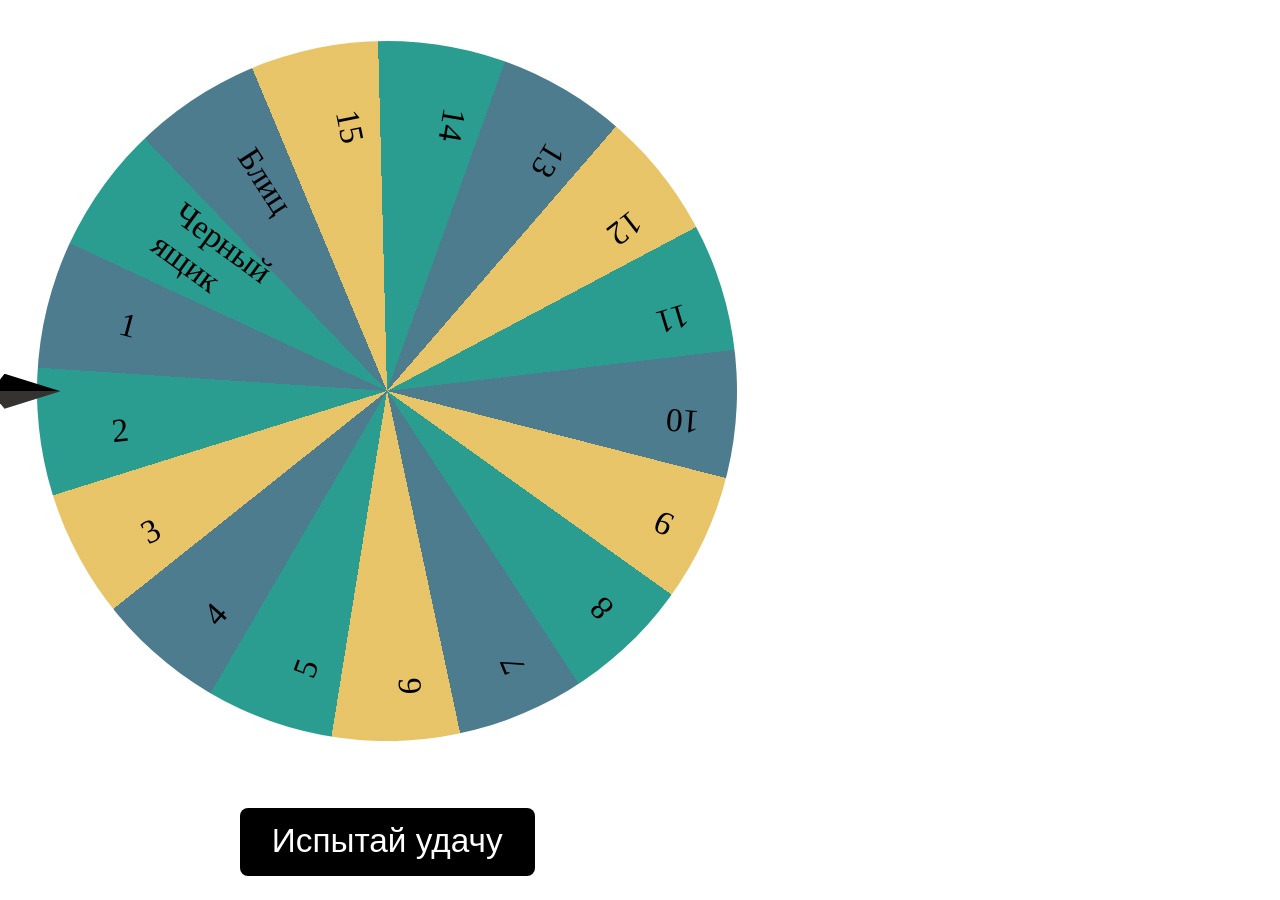
<file: Victorina/Assets/рулетка/index.html>
<!DOCTYPE html>
<html lang="ru" >
<head>
  <meta charset="UTF-8">
  <title>Колесо удачи</title>
  <!-- используем всю ширину экрана -->
  <meta name="viewport" content="width=device-width, initial-scale=1">
  <!-- подключаем стили -->
  <link rel="stylesheet" href="css/style.css">

</head>
<body>
<!-- главный блок -->
  <div class="deal-wheel">
  <!-- блок с призами -->
  <ul class="spinner"></ul>
  <!-- язычок барабана -->
  <div class="ticker"></div>
  <!-- кнопка -->
  <button class="btn-spin">Испытай удачу</button>
  <p class="spinner-text"></p>
  <p class="spinner-text-b"></p>
</div>
  <!-- подключаем скрипт -->
  <script  src="script.js"></script>

</body>
</html>
</file>
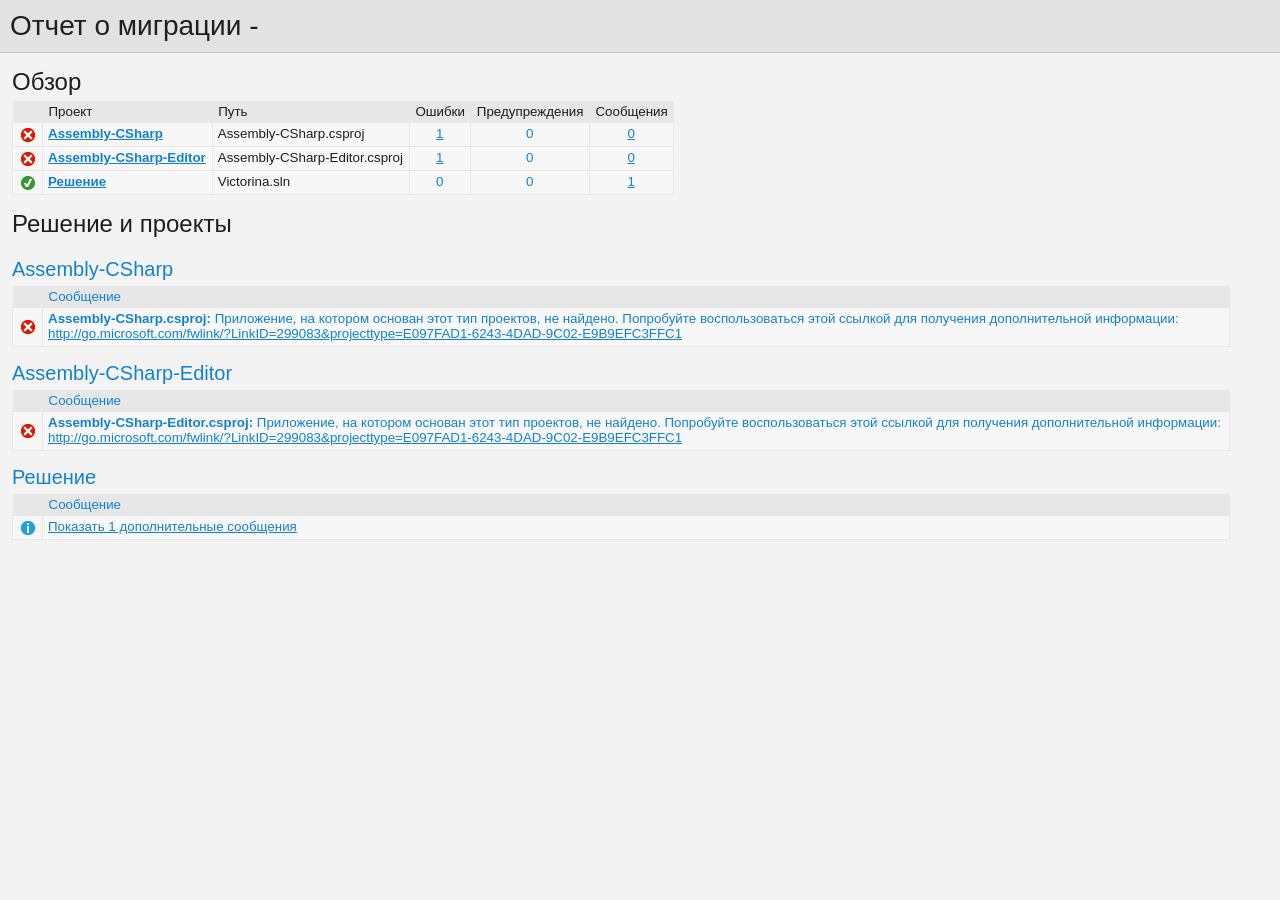
<file: Victorina/UpgradeLog.htm>
﻿<!DOCTYPE html>
<!-- saved from url=(0014)about:internet -->
 <html xmlns:msxsl="urn:schemas-microsoft-com:xslt"><head><meta content="en-us" http-equiv="Content-Language" /><meta content="text/html; charset=utf-16" http-equiv="Content-Type" /><title _locID="ConversionReport0">
          Отчет о переносе
        </title><style> 
                    /* Body style, for the entire document */
                    body
                    {
                        background: #F3F3F4;
                        color: #1E1E1F;
                        font-family: "Segoe UI", Tahoma, Geneva, Verdana, sans-serif;
                        padding: 0;
                        margin: 0;
                    }

                    /* Header1 style, used for the main title */
                    h1
                    {
                        padding: 10px 0px 10px 10px;
                        font-size: 21pt;
                        background-color: #E2E2E2;
                        border-bottom: 1px #C1C1C2 solid; 
                        color: #201F20;
                        margin: 0;
                        font-weight: normal;
                    }

                    /* Header2 style, used for "Overview" and other sections */
                    h2
                    {
                        font-size: 18pt;
                        font-weight: normal;
                        padding: 15px 0 5px 0;
                        margin: 0;
                    }

                    /* Header3 style, used for sub-sections, such as project name */
                    h3
                    {
                        font-weight: normal;
                        font-size: 15pt;
                        margin: 0;
                        padding: 15px 0 5px 0;
                        background-color: transparent;
                    }

                    /* Color all hyperlinks one color */
                    a
                    {
                        color: #1382CE;
                    }

                    /* Table styles */ 
                    table
                    {
                        border-spacing: 0 0;
                        border-collapse: collapse;
                        font-size: 10pt;
                    }

                    table th
                    {
                        background: #E7E7E8;
                        text-align: left;
                        text-decoration: none;
                        font-weight: normal;
                        padding: 3px 6px 3px 6px;
                    }

                    table td
                    {
                        vertical-align: top;
                        padding: 3px 6px 5px 5px;
                        margin: 0px;
                        border: 1px solid #E7E7E8;
                        background: #F7F7F8;
                    }

                    /* Local link is a style for hyperlinks that link to file:/// content, there are lots so color them as 'normal' text until the user mouse overs */
                    .localLink
                    {
                        color: #1E1E1F;
                        background: #EEEEED;
                        text-decoration: none;
                    }

                    .localLink:hover
                    {
                        color: #1382CE;
                        background: #FFFF99;
                        text-decoration: none;
                    }

                    /* Center text, used in the over views cells that contain message level counts */ 
                    .textCentered
                    {
                        text-align: center;
                    }

                    /* The message cells in message tables should take up all avaliable space */
                    .messageCell
                    {
                        width: 100%;
                    }

                    /* Padding around the content after the h1 */ 
                    #content 
                    {
	                    padding: 0px 12px 12px 12px; 
                    }

                    /* The overview table expands to width, with a max width of 97% */ 
                    #overview table
                    {
                        width: auto;
                        max-width: 75%; 
                    }

                    /* The messages tables are always 97% width */
                    #messages table
                    {
                        width: 97%;
                    }

                    /* All Icons */
                    .IconSuccessEncoded, .IconInfoEncoded, .IconWarningEncoded, .IconErrorEncoded
                    {
                        min-width:18px;
                        min-height:18px; 
                        background-repeat:no-repeat;
                        background-position:center;
                    }

                    /* Success icon encoded */
                    .IconSuccessEncoded
                    {
                        /* Note: Do not delete the comment below. It is used to verify the correctness of the encoded image resource below before the product is released */
                        /* [---XsltValidateInternal-Base64EncodedImage:IconSuccess#Begin#background-image: url(data:image/png;base64,#Separator#);#End#] */
                        background-image: url([data-uri]);
                    }

                    /* Information icon encoded */
                    .IconInfoEncoded
                    {
                        /* Note: Do not delete the comment below. It is used to verify the correctness of the encoded image resource below before the product is released */
                        /* [---XsltValidateInternal-Base64EncodedImage:IconInformation#Begin#background-image: url(data:image/png;base64,#Separator#);#End#] */
                        background-image: url([data-uri]);
                    }

                    /* Warning icon encoded */
                    .IconWarningEncoded
                    {
                        /* Note: Do not delete the comment below. It is used to verify the correctness of the encoded image resource below before the product is released */
                        /* [---XsltValidateInternal-Base64EncodedImage:IconWarning#Begin#background-image: url(data:image/png;base64,#Separator#);#End#] */
                        background-image: url([data-uri]);
                    }

                    /* Error icon encoded */
                    .IconErrorEncoded
                    {
                        /* Note: Do not delete the comment below. It is used to verify the correctness of the encoded image resource below before the product is released */
                        /* [---XsltValidateInternal-Base64EncodedImage:IconError#Begin#background-image: url(data:image/png;base64,#Separator#);#End#] */
                        background-image: url([data-uri]);
                    }
                 </style><script type="text/javascript" language="javascript"> 
          
            // Startup 
            // Hook up the the loaded event for the document/window, to linkify the document content
            var startupFunction = function() { linkifyElement("messages"); };
            
            if(window.attachEvent)
            {
              window.attachEvent('onload', startupFunction);
            }
            else if (window.addEventListener) 
            {
              window.addEventListener('load', startupFunction, false);
            }
            else 
            {
              document.addEventListener('load', startupFunction, false);
            } 
            
            // Toggles the visibility of table rows with the specified name 
            function toggleTableRowsByName(name)
            {
               var allRows = document.getElementsByTagName('tr');
               for (i=0; i < allRows.length; i++)
               {
                  var currentName = allRows[i].getAttribute('name');
                  if(!!currentName && currentName.indexOf(name) == 0)
                  {
                      var isVisible = allRows[i].style.display == ''; 
                      isVisible ? allRows[i].style.display = 'none' : allRows[i].style.display = '';
                  }
               }
            }
            
            function scrollToFirstVisibleRow(name) 
            {
               var allRows = document.getElementsByTagName('tr');
               for (i=0; i < allRows.length; i++)
               {
                  var currentName = allRows[i].getAttribute('name');
                  var isVisible = allRows[i].style.display == ''; 
                  if(!!currentName && currentName.indexOf(name) == 0 && isVisible)
                  {
                     allRows[i].scrollIntoView(true); 
                     return true; 
                  }
               }
               
               return false;
            }
            
            // Linkifies the specified text content, replaces candidate links with html links 
            function linkify(text)
            {
                 if(!text || 0 === text.length)
                 {
                     return text; 
                 }

                 // Find http, https and ftp links and replace them with hyper links 
                 var urlLink = /(http|https|ftp)\:\/\/[a-zA-Z0-9\-\.]+(:[a-zA-Z0-9]*)?\/?([a-zA-Z0-9\-\._\?\,\/\\\+&%\$#\=~;\{\}])*/gi;
                 
                 return text.replace(urlLink, '<a href="$&">$&</a>') ;
            }
            
            // Linkifies the specified element by ID
            function linkifyElement(id)
            {
                var element = document.getElementById(id);
                if(!!element)
                {
                  element.innerHTML = linkify(element.innerHTML); 
                }
            }
            
            function ToggleMessageVisibility(projectName)
            {
              if(!projectName || 0 === projectName.length)
              {
                return; 
              }
              
              toggleTableRowsByName("MessageRowClass" + projectName);
              toggleTableRowsByName('MessageRowHeaderShow' + projectName);
              toggleTableRowsByName('MessageRowHeaderHide' + projectName); 
            }
            
            function ScrollToFirstVisibleMessage(projectName)
            {
              if(!projectName || 0 === projectName.length)
              {
                return; 
              }
              
              // First try the 'Show messages' row
              if(!scrollToFirstVisibleRow('MessageRowHeaderShow' + projectName))
              {
                // Failed to find a visible row for 'Show messages', try an actual message row 
                scrollToFirstVisibleRow('MessageRowClass' + projectName); 
              }
            }
           </script></head><body><h1 _locID="ConversionReport">
          Отчет о миграции - </h1><div id="content"><h2 _locID="OverviewTitle">Обзор</h2><div id="overview"><table><tr><th></th><th _locID="ProjectTableHeader">Проект</th><th _locID="PathTableHeader">Путь</th><th _locID="ErrorsTableHeader">Ошибки</th><th _locID="WarningsTableHeader">Предупреждения</th><th _locID="MessagesTableHeader">Сообщения</th></tr><tr><td class="IconErrorEncoded" /><td><strong><a href="#Assembly-CSharp">Assembly-CSharp</a></strong></td><td>Assembly-CSharp.csproj</td><td class="textCentered"><a href="#Assembly-CSharpError">1</a></td><td class="textCentered"><a>0</a></td><td class="textCentered"><a href="#">0</a></td></tr><tr><td class="IconErrorEncoded" /><td><strong><a href="#Assembly-CSharp-Editor">Assembly-CSharp-Editor</a></strong></td><td>Assembly-CSharp-Editor.csproj</td><td class="textCentered"><a href="#Assembly-CSharp-EditorError">1</a></td><td class="textCentered"><a>0</a></td><td class="textCentered"><a href="#">0</a></td></tr><tr><td class="IconSuccessEncoded" /><td><strong><a href="#Solution"><span _locID="OverviewSolutionSpan">Решение</span></a></strong></td><td>Victorina.sln</td><td class="textCentered"><a>0</a></td><td class="textCentered"><a>0</a></td><td class="textCentered"><a href="#" onclick="ScrollToFirstVisibleMessage('Solution'); return false;">1</a></td></tr></table></div><h2 _locID="SolutionAndProjectsTitle">Решение и проекты</h2><div id="messages"><a name="Assembly-CSharp" /><h3>Assembly-CSharp</h3><table><tr id="Assembly-CSharpHeaderRow"><th></th><th class="messageCell" _locID="MessageTableHeader">Сообщение</th></tr><tr name="ErrorRowClassAssembly-CSharp"><td class="IconErrorEncoded"><a name="Assembly-CSharpError" /></td><td class="messageCell"><strong>Assembly-CSharp.csproj:
        </strong><span>Приложение, на котором основан этот тип проектов, не найдено. Попробуйте воспользоваться этой ссылкой для получения дополнительной информации: http://go.microsoft.com/fwlink/?LinkID=299083&amp;projecttype=E097FAD1-6243-4DAD-9C02-E9B9EFC3FFC1</span></td></tr></table><a name="Assembly-CSharp-Editor" /><h3>Assembly-CSharp-Editor</h3><table><tr id="Assembly-CSharp-EditorHeaderRow"><th></th><th class="messageCell" _locID="MessageTableHeader">Сообщение</th></tr><tr name="ErrorRowClassAssembly-CSharp-Editor"><td class="IconErrorEncoded"><a name="Assembly-CSharp-EditorError" /></td><td class="messageCell"><strong>Assembly-CSharp-Editor.csproj:
        </strong><span>Приложение, на котором основан этот тип проектов, не найдено. Попробуйте воспользоваться этой ссылкой для получения дополнительной информации: http://go.microsoft.com/fwlink/?LinkID=299083&amp;projecttype=E097FAD1-6243-4DAD-9C02-E9B9EFC3FFC1</span></td></tr></table><a name="Solution" /><h3 _locID="ProjectDisplayNameHeader">Решение</h3><table><tr id="SolutionHeaderRow"><th></th><th class="messageCell" _locID="MessageTableHeader">Сообщение</th></tr><tr name="MessageRowHeaderShowSolution"><td class="IconInfoEncoded" /><td class="messageCell"><a _locID="ShowAdditionalMessages" href="#" name="SolutionMessage" onclick="ToggleMessageVisibility('Solution'); return false;">
          Показать 1 дополнительные сообщения
        </a></td></tr><tr name="MessageRowClassSolution" style="display: none"><td class="IconInfoEncoded"><a name="SolutionMessage" /></td><td class="messageCell"><strong>Victorina.sln:
        </strong><span>Для файла решения не требуется перенос.</span></td></tr><tr style="display: none" name="MessageRowHeaderHideSolution"><td class="IconInfoEncoded" /><td class="messageCell"><a _locID="HideAdditionalMessages" href="#" name="SolutionMessage" onclick="ToggleMessageVisibility('Solution'); return false;">
          Скрыть 1 дополнительные сообщения
        </a></td></tr></table></div></div></body></html>
</file>
<file: Victorina/Assets/рулетка/css/style.css>
/* делаем везде так, чтобы свойства width и height задавали не размеры контента, а размеры блока */
* {
  box-sizing: border-box;
}

/* общие настройки страницы */
body {
  /* подключаем сетку */
  display: grid;
  /* ставим всё по центру */
  place-items: center;
  /* если что-то не помещается на своё место — скрываем то, что не поместилось */
  overflow: hidden;
  position: relative;
}


/* общий блок для всех элементов */
.deal-wheel {
  /* задаём переменные блока */
  /* размеры колеса */
  --size: clamp(250px, 80vmin, 700px);
  /* настройки яркости и заливки фона секторов */
  --lg-hs: 0 3%;
  --lg-stop: 50%;
  --lg: linear-gradient(
      hsl(var(--lg-hs) 0%) 0 var(--lg-stop),
      hsl(var(--lg-hs) 20%) var(--lg-stop) 100%
    );
  /* добавляем позиционирование относительно других элементов */
  position: relative;
  right: 20%;
  /* подключаем сетку */
  display: grid;
  grid-gap: calc(var(--size) / 21);
  /* выравниваем содержимое блока по центру */
  align-items: center;
  /* задаём имена областей внутри сетки */
  grid-template-areas:
    "spinner"
    "trigger";
  /* устанавливаем размер шрифта */
  font-size: calc(var(--size) / 21);
}

.spinner-text{
  position: absolute;
  top: 0;
  right: -110%;
  max-width: 600px;
  font-size: 35px;
  text-align: start;
  width: 100%
}

.spinner-text-b{
  position: absolute;
  top: 100;
  right: -110%;
  max-width: 600px;
  font-size: 35px;
  text-align: start;
  width: 100%
}

/* всё, что относится ко внутренним элементам главного блока, будет находиться в области сетки с названием spinner */
.deal-wheel > * {
  grid-area: spinner;
}

/* сам блок и кнопка будут находиться в области сетки с названием trigger и будут выровнены по центру */
.deal-wheel .btn-spin {
  grid-area: trigger;
  justify-self: center;
}

/* сектор колеса */
.spinner {
  /* добавляем относительное позиционирование */
  position: relative;
  /* подключаем сетку */
  display: grid;
  /* выравниваем всё по центру */
  align-items: center;
  /* добавляем элемент в сетку */
  grid-template-areas: "spinner";
  /* устанавливаем размеры */
  width: var(--size);
  height: var(--size);
  /* поворачиваем элемент  */
  transform: rotate(calc(var(--rotate, 25) * 1deg));
  /* рисуем круглую обводку, а всё, что не поместится, — будет скрыто за кругом */
  border-radius: 50%;
}

/* всё, что внутри этого блока, будет находиться в области сетки с названием spinner */
.spinner * {
  grid-area: spinner;
}

/* текст на секторах */
.prize {
  /* включаем «гибкую» вёрстку */
  display: flex;
  align-items: center;
  /* задаём отступы от краёв блока */
  padding: 0 calc(var(--size) / 6) 0 calc(var(--size) / 20);
  /* устанавливаем размеры */
  width: 50%;
  height: 50%;
  /* устанавливаем координаты, относительно которых будем вращать текст */
  transform-origin: center right;
  /* поворачиваем текст */
  transform: rotate(var(--rotate));
  /* запрещаем пользователю выделять мышкой текст на секторах */
  user-select: none;
}

/* язычок */
.ticker {
  /* добавляем относительное позиционирование */
  position: relative;
  /* устанавливаем размеры */
  left: calc(var(--size) / -15);
  width: calc(var(--size) / 10);
  height: calc(var(--size) / 20);
  /* фон язычка */
  background: var(--lg);
  /* делаем так, чтобы язычок был выше колеса */
  z-index: 1;
  /* форма язычка */
  clip-path: polygon(20% 0, 100% 50%, 20% 100%, 0% 50%);
  /* устанавливаем точку, относительно которой будет вращаться язычок при движении колеса */
  transform-origin: center left;
}

/* кнопка запуска колеса */
.btn-spin {
  color: white;
  background: black;
  border: none;
  /* берём размер шрифта такой же, как в колесе */
  font-size: inherit;
  /* добавляем отступы от текста внутри кнопки */
  padding: 0.9rem 2rem 1rem;
  /* скругляем углы */
  border-radius: 0.5rem;
  /* меняем внешний вид курсора над кнопкой на руку*/
  cursor: pointer;
}

/* если кнопка нажата и неактивна */
.btn-spin:disabled {
  /* меняем внешний вид курсора */
  cursor: progress;
  /* делаем кнопку полупрозрачной */
  opacity: 0.25;
}

/* анимация вращения */
.is-spinning .spinner {
  transition: transform 8s cubic-bezier(0.1, -0.01, 0, 1);
}

/* анимация движения язычка */
.is-spinning .ticker {
          animation: tick 700ms cubic-bezier(0.34, 1.56, 0.64, 1);
}


/* эффект, когда колесо задевает язычок при вращении */
@keyframes tick {
  40% {
    /* чуть поворачиваем язычок наверх в середине анимации */
    transform: rotate(-12deg);
  }
}

/* анимируем выпавший сектор */
.prize.selected .text {
  /* делаем текст белым */
  color: white;
  /* настраиваем длительность анимации */
  animation: selected 800ms ease;
}

/* настраиваем анимацию текста на выпавшем секторе по кадрам */
@keyframes selected {
  /* что происходит на 25% от начала анимации */
  25% {
    /* увеличиваем текст в 1,25 раза */
    transform: scale(1.25);
    /* добавляем тексту тень */
    text-shadow: 1vmin 1vmin 0 hsla(0 0% 0% / 0.1);
  }
  40% {
    transform: scale(0.92);
    text-shadow: 0 0 0 hsla(0 0% 0% / 0.2);
  }
  60% {
    transform: scale(1.02);
    text-shadow: 0.5vmin 0.5vmin 0 hsla(0 0% 0% / 0.1);
  }
  75% {
    transform: scale(0.98);
  }
  85% {
    transform: scale(1);
  }
}
</file>
